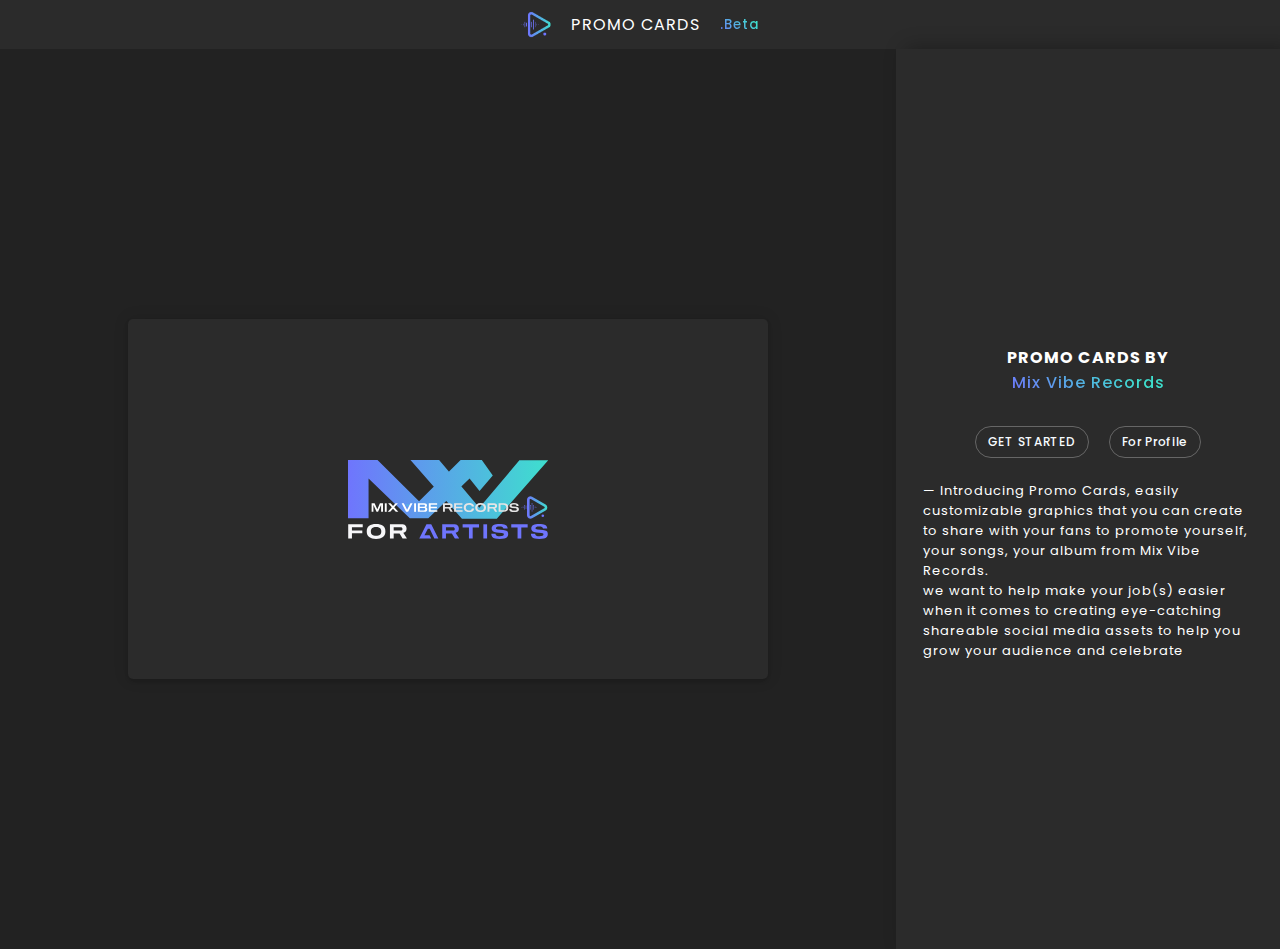
<file: index.html>
<!DOCTYPE html>
<html lang="en" prefix="og: https://ogp.me/ns#">

<head>
  <title>Promo Cards By Mix Vibe Records</title>
  <link rel="stylesheet" type="text/css" href="./css/styles.css">
  <link href="https://fonts.googleapis.com/icon?family=Material+Icons" rel="stylesheet">
  <link href='https://fonts.googleapis.com/css2?family=Poppins:ital,wght@0,300;0,400;0,500;0,600;1,300;1,400&display=swap' rel='stylesheet'/>
  <script src="./js/jquery-3.4.1.min.js"></script>
  <meta charset="utf-8">
  <meta name="viewport" content="width=device-width, initial-scale=1">
  <meta property="og:site_name" content="Promo Cards By Mix Vibe Records">
  <meta property="og:title" content="Promo Cards Tools | Easily customizable graphics that you can create to share with your fans to promote yourself">
  <meta property="og:type" content="website">
  <meta property="og:url" content="https://promocards-mvrec.web.app">
  <meta property="og:image" content="#">
  <meta name="description"
    content="Introducing Promo Cards, easily customizable graphics that you can create to share with your fans to promote yourself, your songs, your album from Mix Vibe Records.">
  <meta name="og:description"
    content="Introducing Promo Cards, easily customizable graphics that you can create to share with your fans to promote yourself, your songs, your album from Mix Vibe Records.">
  <!--[ Theme Color ]-->
<meta content='#fefefe' name='theme-color'/>
<meta content='#fefefe' name='msapplication-navbutton-color'/>
<meta content='#fefefe' name='apple-mobile-web-app-status-bar-style'/>
<meta content='true' name='apple-mobile-web-app-capable'/>
<!--[ Favicon ]-->
<link href='https://cdn.jsdelivr.net/gh/mvrec/codix.mvr@master/img/mvrec/favicon-mvrec.png' rel='shortcut icon'/>
<link href='https://blogger.googleusercontent.com/img/b/R29vZ2xl/AVvXsEieapfbr64M-AUwW6wN2Vyg7a1imner7uwFnAZU8kOrpVhQWDfDCbjTNqNxOxkP_fx5XJcpZBB1Y25FStdZaDlQe4if-ARzMZjpLV-BTTlm4gD63wnjyF2MRnUOeNnoaczJHB5s6mDrG4EcVrWAZ-O75f-1av0UjBSJgd4E7ZXhbZ4mwN_HfWDHkxTZXQ/s114/mvrec-big-favicon.png' rel='apple-touch-icon'/>
<link href='https://blogger.googleusercontent.com/img/b/R29vZ2xl/AVvXsEieapfbr64M-AUwW6wN2Vyg7a1imner7uwFnAZU8kOrpVhQWDfDCbjTNqNxOxkP_fx5XJcpZBB1Y25FStdZaDlQe4if-ARzMZjpLV-BTTlm4gD63wnjyF2MRnUOeNnoaczJHB5s6mDrG4EcVrWAZ-O75f-1av0UjBSJgd4E7ZXhbZ4mwN_HfWDHkxTZXQ/s114/mvrec-big-favicon.png' rel='apple-touch-icon' sizes='57x57'/>
<link href='https://blogger.googleusercontent.com/img/b/R29vZ2xl/AVvXsEieapfbr64M-AUwW6wN2Vyg7a1imner7uwFnAZU8kOrpVhQWDfDCbjTNqNxOxkP_fx5XJcpZBB1Y25FStdZaDlQe4if-ARzMZjpLV-BTTlm4gD63wnjyF2MRnUOeNnoaczJHB5s6mDrG4EcVrWAZ-O75f-1av0UjBSJgd4E7ZXhbZ4mwN_HfWDHkxTZXQ/s114/mvrec-big-favicon.png' rel='apple-touch-icon' sizes='72x72'/>
<link href='https://blogger.googleusercontent.com/img/b/R29vZ2xl/AVvXsEieapfbr64M-AUwW6wN2Vyg7a1imner7uwFnAZU8kOrpVhQWDfDCbjTNqNxOxkP_fx5XJcpZBB1Y25FStdZaDlQe4if-ARzMZjpLV-BTTlm4gD63wnjyF2MRnUOeNnoaczJHB5s6mDrG4EcVrWAZ-O75f-1av0UjBSJgd4E7ZXhbZ4mwN_HfWDHkxTZXQ/s114/mvrec-big-favicon.png' rel='apple-touch-icon' sizes='76x76'/>
<link href='https://blogger.googleusercontent.com/img/b/R29vZ2xl/AVvXsEieapfbr64M-AUwW6wN2Vyg7a1imner7uwFnAZU8kOrpVhQWDfDCbjTNqNxOxkP_fx5XJcpZBB1Y25FStdZaDlQe4if-ARzMZjpLV-BTTlm4gD63wnjyF2MRnUOeNnoaczJHB5s6mDrG4EcVrWAZ-O75f-1av0UjBSJgd4E7ZXhbZ4mwN_HfWDHkxTZXQ/s114/mvrec-big-favicon.png' rel='apple-touch-icon' sizes='114x114'/>
<link href='https://blogger.googleusercontent.com/img/b/R29vZ2xl/AVvXsEieapfbr64M-AUwW6wN2Vyg7a1imner7uwFnAZU8kOrpVhQWDfDCbjTNqNxOxkP_fx5XJcpZBB1Y25FStdZaDlQe4if-ARzMZjpLV-BTTlm4gD63wnjyF2MRnUOeNnoaczJHB5s6mDrG4EcVrWAZ-O75f-1av0UjBSJgd4E7ZXhbZ4mwN_HfWDHkxTZXQ/s120/mvrec-big-favicon.png' rel='apple-touch-icon' sizes='120x120'/>
<link href='https://blogger.googleusercontent.com/img/b/R29vZ2xl/AVvXsEieapfbr64M-AUwW6wN2Vyg7a1imner7uwFnAZU8kOrpVhQWDfDCbjTNqNxOxkP_fx5XJcpZBB1Y25FStdZaDlQe4if-ARzMZjpLV-BTTlm4gD63wnjyF2MRnUOeNnoaczJHB5s6mDrG4EcVrWAZ-O75f-1av0UjBSJgd4E7ZXhbZ4mwN_HfWDHkxTZXQ/s114/mvrec-big-favicon.png' rel='apple-touch-icon' sizes='144x144'/>
<link href='https://blogger.googleusercontent.com/img/b/R29vZ2xl/AVvXsEieapfbr64M-AUwW6wN2Vyg7a1imner7uwFnAZU8kOrpVhQWDfDCbjTNqNxOxkP_fx5XJcpZBB1Y25FStdZaDlQe4if-ARzMZjpLV-BTTlm4gD63wnjyF2MRnUOeNnoaczJHB5s6mDrG4EcVrWAZ-O75f-1av0UjBSJgd4E7ZXhbZ4mwN_HfWDHkxTZXQ/s152/mvrec-big-favicon.png' rel='apple-touch-icon' sizes='152x152'/>
<link href='https://blogger.googleusercontent.com/img/b/R29vZ2xl/AVvXsEieapfbr64M-AUwW6wN2Vyg7a1imner7uwFnAZU8kOrpVhQWDfDCbjTNqNxOxkP_fx5XJcpZBB1Y25FStdZaDlQe4if-ARzMZjpLV-BTTlm4gD63wnjyF2MRnUOeNnoaczJHB5s6mDrG4EcVrWAZ-O75f-1av0UjBSJgd4E7ZXhbZ4mwN_HfWDHkxTZXQ/s180/mvrec-big-favicon.png' rel='apple-touch-icon' sizes='180x180'/>
</head>

<body class="dark">
    <script>
        if (window.matchMedia('(prefers-color-scheme: dark)').matches) {
          darken('dark', false);
        }
    
        // Set Theme If Exists
        if (localStorage.getItem("HTCC-theme")) {
          if (localStorage.getItem("HTCC-theme") === "dark") {
            darken();
          } else {
            darken('light');
          }
        } else {
          // Set Theme To Current theme
          document.classList.contains('dark') ? darken() : darken('light')
        }
    
        function darken(state = "dark", setLocalStorage = true) {
          if (state === 'dark') {
            if (!document.body.classList.contains('dark')) {
              document.body.classList.toggle('dark')
            }
          } else {
            if (document.body.classList.contains('dark')) {
              document.body.classList.toggle('dark')
            }
          }
          // Check Theme and Save in Local Storage
          if (setLocalStorage) {
            if (document.body.classList.contains("dark")) {
              localStorage.setItem("HTCC-theme", "dark")
            } else {
              localStorage.setItem("HTCC-theme", "light")
            }
          }
        }
      </script>

      <div class="head">
        <span ><img src="./img/favicon-mvrec.png" style="width:100%;max-width: 30px;vertical-align: middle;"></span><span>PROMO CARDS</span>
        <small class="lgo">.Beta</small>
      </div>
    <section id="box">
      <section id="preview-area">
        <div id="preview-text">
          <img src="./img/mvrec-forartists.svg" style="max-width:200px"/>
        </div>
    
        <canvas width="1920" height="1080" id="canvas" aria-label="A preview area of your thumbnail">
          Your browser does not support the canvas element. Consider upgrading to a newer browser.
        </canvas>
      </section>
    
      <main id="sidebar">
        <div id="info">
          <h4 style="text-align: center">PROMO CARDS BY<br/><span class="lgo">Mix Vibe Records</span></h4>
          <span class="head"><button id="SelectBtn" class="topbtn">GET STARTED</button><a href="./pf.html" class="topbtn">For Profile</a></span>
          <p class="ntext">— Introducing Promo Cards, easily customizable graphics that you can create to share with your fans to promote yourself, your songs, your album from Mix Vibe Records.<br/>we want to help make your job(s) easier when it comes to creating eye-catching shareable social media assets to help you grow your audience and celebrate</p>
        </div>
        <div id="selectTrack" style="display: none">
          <form action="/search" onsubmit="return updateScript();">
            <br/>
            <span id="bgArea">
          <label for="trackSelector" style="border: none;width: 100%;">
            <input type="text" id="trackSelector" class="area" autocomplete="off" name="q" title="Search track name" placeholder="Search track name" aria-label="Search track name">
          </label>
          <button class="area" onclick="resultContainer.style.display='none';return false;" title="Remove background image">
            <i class="material-icons">close</i>
          </button>
        </span>
          <input class="search-btn" id="search-btn" onkeyup="resetField();" type="submit" value="Search" style="display:none"/>
        </form>
    
          <div id="search-container" class="col-md-4 col-md-offset-4"></div>
          <div id="search-loader">Loading...</div>
        </div>
        <div id="form" style="display: none">
          <span style="text-align: center">CUSTOMIZE</span>
        <div class="formthumb">        
    <select id="bg-color" name="color">
    <option>Choose a Background Color</option>
    <option>Red</option>
    <option>Pink</option>
    <option>Purple</option>
    <option>Deep Purple</option>
    <option>Indigo</option>
    <option>Blue</option>
    <option>Light Blue</option>
    <option>Cyan</option>
    <option>Teal</option>
    <option>Green</option>
    <option>Light Green</option>
    <option>Lime</option>
    <option>Yellow</option>
    <option>Amber</option>
    <option>Orange</option>
    <option>Deep Orange</option>
    <option>Brown</option>
    <option>Grey</option>
    <option>Cyan</option>
    </select>
</div>
    
        <label for="tkTitleSelector" style="border: none;width: 100%;">
          <input type="text" id="tkTitleSelector" class="area" autocomplete="off" oninput="process()" onclick="this.focus();this.select();" title="Enter Track Title" placeholder="Enter Track Title" aria-label="Enter Track Title">
        </label>

        <label for="tkArtistSelector" style="border: none;width: 100%;">
          <input type="text" id="tkArtistSelector" class="area" autocomplete="off" oninput="process()" onclick="this.focus();this.select();" title="Enter Artist Name" placeholder="Enter Artist Name" aria-label="Enter Artist Name">
        </label>
    
        <span class="area" id="show-hc-logo" style="cursor: auto;display: none">
          <label for="hcLogoToggler" style="cursor: pointer;">Show label Logo:</label>
          <input type="checkbox" checked="" id="hcLogoToggler" class="mdc-switch" onchange="process()">
        </span>
    
        <a class="area" href="#" id="downloader" onclick="finishEditing()" style="text-decoration: none;">
          <i class="material-icons">get_app</i>Download Thumbnail
        </a>
    
        <span id="etc">
          <button class="area" onclick="javascript: navigator.share({title: `Check Promo Cards By Mix Vibe Records`, url: ''})" title="Share Promo Cards By Mix Vibe Records">
            <i class="material-icons">share</i>
          </button>
          <button class="area" onclick="clearAll()" title="Clear and start over">
            <i class="material-icons">backspace</i>
          </button>
          <button class="area" onclick="darken(document.body.classList.contains('dark') ? 'light' : 'dark')" title="Toggle dark theme">
            <i class="material-icons">invert_colors</i>
          </button>
        </span>
      </div>
      
      </main>
    </section>
      <script src="./js/mainscript.js"></script>
      <script src="./js/appscript.js"></script>  
    </body>

</html>
</file>
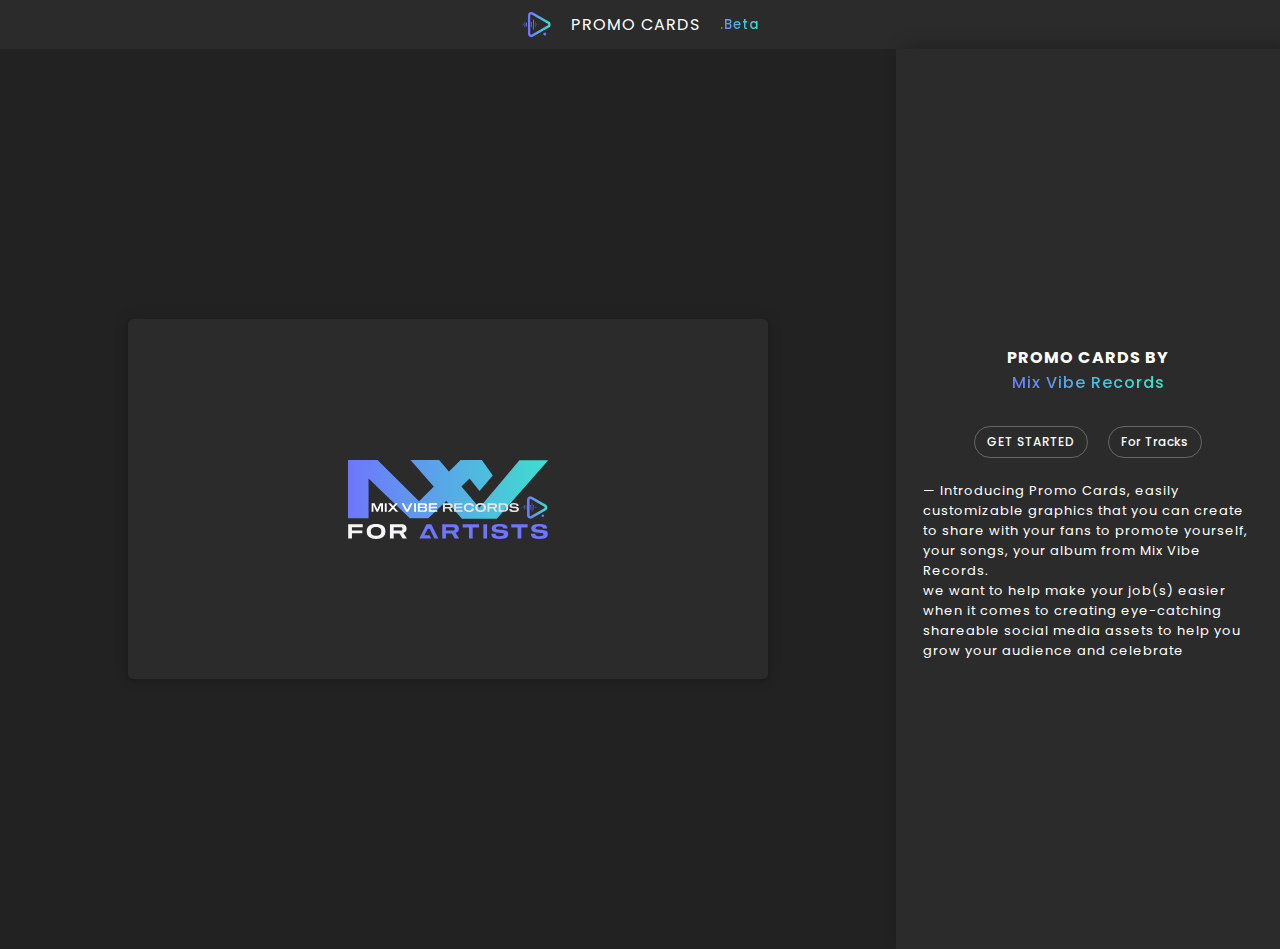
<file: forprofile.html>
<!DOCTYPE html>
<html lang="en" prefix="og: https://ogp.me/ns#">

<head>
  <title>Promo Cards By Mix Vibe Records</title>
  <link rel="stylesheet" type="text/css" href="./css/styles.css">
  <link href="https://fonts.googleapis.com/icon?family=Material+Icons" rel="stylesheet">
  <link href='https://fonts.googleapis.com/css2?family=Poppins:ital,wght@0,300;0,400;0,500;0,600;1,300;1,400&display=swap' rel='stylesheet'/>
  <script src="./js/jquery-3.4.1.min.js"></script>
  <meta charset="utf-8">
  <meta name="viewport" content="width=device-width, initial-scale=1">
  <meta property="og:site_name" content="Promo Cards By Mix Vibe Records">
  <meta property="og:title" content="Promo Cards Tools | Easily customizable graphics that you can create to share with your fans to promote yourself">
  <meta property="og:type" content="website">
  <meta property="og:url" content="https://promocards-mvrec.web.app">
  <meta property="og:image" content="#">
  <meta name="description"
    content="Introducing Promo Cards, easily customizable graphics that you can create to share with your fans to promote yourself, your songs, your album from Mix Vibe Records.">
  <meta name="og:description"
    content="Introducing Promo Cards, easily customizable graphics that you can create to share with your fans to promote yourself, your songs, your album from Mix Vibe Records.">
  <!--[ Theme Color ]-->
<meta content='#fefefe' name='theme-color'/>
<meta content='#fefefe' name='msapplication-navbutton-color'/>
<meta content='#fefefe' name='apple-mobile-web-app-status-bar-style'/>
<meta content='true' name='apple-mobile-web-app-capable'/>
<!--[ Favicon ]-->
<link href='https://cdn.jsdelivr.net/gh/mvrec/codix.mvr@master/img/mvrec/favicon-mvrec.png' rel='shortcut icon'/>
<link href='https://blogger.googleusercontent.com/img/b/R29vZ2xl/AVvXsEieapfbr64M-AUwW6wN2Vyg7a1imner7uwFnAZU8kOrpVhQWDfDCbjTNqNxOxkP_fx5XJcpZBB1Y25FStdZaDlQe4if-ARzMZjpLV-BTTlm4gD63wnjyF2MRnUOeNnoaczJHB5s6mDrG4EcVrWAZ-O75f-1av0UjBSJgd4E7ZXhbZ4mwN_HfWDHkxTZXQ/s114/mvrec-big-favicon.png' rel='apple-touch-icon'/>
<link href='https://blogger.googleusercontent.com/img/b/R29vZ2xl/AVvXsEieapfbr64M-AUwW6wN2Vyg7a1imner7uwFnAZU8kOrpVhQWDfDCbjTNqNxOxkP_fx5XJcpZBB1Y25FStdZaDlQe4if-ARzMZjpLV-BTTlm4gD63wnjyF2MRnUOeNnoaczJHB5s6mDrG4EcVrWAZ-O75f-1av0UjBSJgd4E7ZXhbZ4mwN_HfWDHkxTZXQ/s114/mvrec-big-favicon.png' rel='apple-touch-icon' sizes='57x57'/>
<link href='https://blogger.googleusercontent.com/img/b/R29vZ2xl/AVvXsEieapfbr64M-AUwW6wN2Vyg7a1imner7uwFnAZU8kOrpVhQWDfDCbjTNqNxOxkP_fx5XJcpZBB1Y25FStdZaDlQe4if-ARzMZjpLV-BTTlm4gD63wnjyF2MRnUOeNnoaczJHB5s6mDrG4EcVrWAZ-O75f-1av0UjBSJgd4E7ZXhbZ4mwN_HfWDHkxTZXQ/s114/mvrec-big-favicon.png' rel='apple-touch-icon' sizes='72x72'/>
<link href='https://blogger.googleusercontent.com/img/b/R29vZ2xl/AVvXsEieapfbr64M-AUwW6wN2Vyg7a1imner7uwFnAZU8kOrpVhQWDfDCbjTNqNxOxkP_fx5XJcpZBB1Y25FStdZaDlQe4if-ARzMZjpLV-BTTlm4gD63wnjyF2MRnUOeNnoaczJHB5s6mDrG4EcVrWAZ-O75f-1av0UjBSJgd4E7ZXhbZ4mwN_HfWDHkxTZXQ/s114/mvrec-big-favicon.png' rel='apple-touch-icon' sizes='76x76'/>
<link href='https://blogger.googleusercontent.com/img/b/R29vZ2xl/AVvXsEieapfbr64M-AUwW6wN2Vyg7a1imner7uwFnAZU8kOrpVhQWDfDCbjTNqNxOxkP_fx5XJcpZBB1Y25FStdZaDlQe4if-ARzMZjpLV-BTTlm4gD63wnjyF2MRnUOeNnoaczJHB5s6mDrG4EcVrWAZ-O75f-1av0UjBSJgd4E7ZXhbZ4mwN_HfWDHkxTZXQ/s114/mvrec-big-favicon.png' rel='apple-touch-icon' sizes='114x114'/>
<link href='https://blogger.googleusercontent.com/img/b/R29vZ2xl/AVvXsEieapfbr64M-AUwW6wN2Vyg7a1imner7uwFnAZU8kOrpVhQWDfDCbjTNqNxOxkP_fx5XJcpZBB1Y25FStdZaDlQe4if-ARzMZjpLV-BTTlm4gD63wnjyF2MRnUOeNnoaczJHB5s6mDrG4EcVrWAZ-O75f-1av0UjBSJgd4E7ZXhbZ4mwN_HfWDHkxTZXQ/s120/mvrec-big-favicon.png' rel='apple-touch-icon' sizes='120x120'/>
<link href='https://blogger.googleusercontent.com/img/b/R29vZ2xl/AVvXsEieapfbr64M-AUwW6wN2Vyg7a1imner7uwFnAZU8kOrpVhQWDfDCbjTNqNxOxkP_fx5XJcpZBB1Y25FStdZaDlQe4if-ARzMZjpLV-BTTlm4gD63wnjyF2MRnUOeNnoaczJHB5s6mDrG4EcVrWAZ-O75f-1av0UjBSJgd4E7ZXhbZ4mwN_HfWDHkxTZXQ/s114/mvrec-big-favicon.png' rel='apple-touch-icon' sizes='144x144'/>
<link href='https://blogger.googleusercontent.com/img/b/R29vZ2xl/AVvXsEieapfbr64M-AUwW6wN2Vyg7a1imner7uwFnAZU8kOrpVhQWDfDCbjTNqNxOxkP_fx5XJcpZBB1Y25FStdZaDlQe4if-ARzMZjpLV-BTTlm4gD63wnjyF2MRnUOeNnoaczJHB5s6mDrG4EcVrWAZ-O75f-1av0UjBSJgd4E7ZXhbZ4mwN_HfWDHkxTZXQ/s152/mvrec-big-favicon.png' rel='apple-touch-icon' sizes='152x152'/>
<link href='https://blogger.googleusercontent.com/img/b/R29vZ2xl/AVvXsEieapfbr64M-AUwW6wN2Vyg7a1imner7uwFnAZU8kOrpVhQWDfDCbjTNqNxOxkP_fx5XJcpZBB1Y25FStdZaDlQe4if-ARzMZjpLV-BTTlm4gD63wnjyF2MRnUOeNnoaczJHB5s6mDrG4EcVrWAZ-O75f-1av0UjBSJgd4E7ZXhbZ4mwN_HfWDHkxTZXQ/s180/mvrec-big-favicon.png' rel='apple-touch-icon' sizes='180x180'/>
</head>

<body class="dark">
    <script>
        if (window.matchMedia('(prefers-color-scheme: dark)').matches) {
          darken('dark', false);
        }
    
        // Set Theme If Exists
        if (localStorage.getItem("HTCC-theme")) {
          if (localStorage.getItem("HTCC-theme") === "dark") {
            darken();
          } else {
            darken('light');
          }
        } else {
          // Set Theme To Current theme
          document.classList.contains('dark') ? darken() : darken('light')
        }
    
        function darken(state = "dark", setLocalStorage = true) {
          if (state === 'dark') {
            if (!document.body.classList.contains('dark')) {
              document.body.classList.toggle('dark')
            }
          } else {
            if (document.body.classList.contains('dark')) {
              document.body.classList.toggle('dark')
            }
          }
          // Check Theme and Save in Local Storage
          if (setLocalStorage) {
            if (document.body.classList.contains("dark")) {
              localStorage.setItem("HTCC-theme", "dark")
            } else {
              localStorage.setItem("HTCC-theme", "light")
            }
          }
        }
      </script>

      <div class="head">
        <span ><img src="./img/favicon-mvrec.png" style="width:100%;max-width: 30px;vertical-align: middle;"></span><span>PROMO CARDS</span>
        <small class="lgo">.Beta</small>
      </div>
    <section id="box">
      <section id="preview-area">
        <div id="preview-text">
          <img src="./img/mvrec-forartists.svg" style="max-width:200px"/>
        </div>
    
        <canvas width="1920" height="1080" id="canvas" aria-label="A preview area of your thumbnail">
          Your browser does not support the canvas element. Consider upgrading to a newer browser.
        </canvas>
      </section>
    
      <main id="sidebar">
        <div id="info">
          <h4 style="text-align: center">PROMO CARDS BY<br/><span class="lgo">Mix Vibe Records</span></h4>
          <span class="head"><button id="SelectBtn" class="topbtn">GET STARTED</button><a href="./" class="topbtn">For Tracks</a></span>
          <p class="ntext">— Introducing Promo Cards, easily customizable graphics that you can create to share with your fans to promote yourself, your songs, your album from Mix Vibe Records.<br/>we want to help make your job(s) easier when it comes to creating eye-catching shareable social media assets to help you grow your audience and celebrate</p>
        </div>
        <div id="selectTrack" style="display: none">
          <form action="/search" onsubmit="return updateScript();">
            <br/>
            <span id="bgArea">
          <label for="trackSelector" style="border: none;width: 100%;">
            <input type="text" id="trackSelector" class="area" autocomplete="off" name="q" title="Search Artist" placeholder="Search Artist" aria-label="Search track name">
          </label>
          <button class="area" onclick="resultContainer.style.display='none';return false;" title="Remove background image">
            <i class="material-icons">close</i>
          </button>
        </span>
          <input class="search-btn" id="search-btn" onkeyup="resetField();" type="submit" value="Search" style="display:none"/>
        </form>
    
          <div id="search-container" class="col-md-4 col-md-offset-4"></div>
          <div id="search-loader">Loading...</div>
        </div>
        <div id="form" style="display: none">
          <span style="text-align: center">CUSTOMIZE</span>
        <div class="formthumb">        
    <select id="bg-color" name="color">
    <option>Choose a Background Color</option>
    <option>Red</option>
    <option>Pink</option>
    <option>Purple</option>
    <option>Deep Purple</option>
    <option>Indigo</option>
    <option>Blue</option>
    <option>Light Blue</option>
    <option>Cyan</option>
    <option>Teal</option>
    <option>Green</option>
    <option>Light Green</option>
    <option>Lime</option>
    <option>Yellow</option>
    <option>Amber</option>
    <option>Orange</option>
    <option>Deep Orange</option>
    <option>Brown</option>
    <option>Grey</option>
    <option>Cyan</option>
    </select>
</div>
    
        <label for="tkTitleSelector" style="border: none;width: 100%;">
          <input type="text" id="tkTitleSelector" class="area" autocomplete="off" oninput="process()" onclick="this.focus();this.select();" title="Enter Artist Name" placeholder="Enter Artist Name" aria-label="Enter Artist Name">
        </label>

        <label for="tkArtistSelector" style="border: none;width: 100%;">
          <input type="text" id="tkArtistSelector" class="area" autocomplete="off" oninput="process()" onclick="this.focus();this.select();" title="Enter Profile Link" placeholder="Enter Profile Link" aria-label="Enter Profile Link">
        </label>
    
        <span class="area" id="show-hc-logo" style="cursor: auto;display: none">
          <label for="hcLogoToggler" style="cursor: pointer;">Show label Logo:</label>
          <input type="checkbox" checked="" id="hcLogoToggler" class="mdc-switch" onchange="process()">
        </span>
    
        <a class="area" href="#" id="downloader" onclick="finishEditing()" style="text-decoration: none;">
          <i class="material-icons">get_app</i>Download Thumbnail
        </a>
    
        <span id="etc">
          <button class="area" onclick="javascript: navigator.share({title: `Check Promo Cards By Mix Vibe Records`, url: ''})" title="Share Promo Cards By Mix Vibe Records">
            <i class="material-icons">share</i>
          </button>
          <button class="area" onclick="clearAll()" title="Clear and start over">
            <i class="material-icons">backspace</i>
          </button>
          <button class="area" onclick="darken(document.body.classList.contains('dark') ? 'light' : 'dark')" title="Toggle dark theme">
            <i class="material-icons">invert_colors</i>
          </button>
        </span>
      </div>
      
      </main>
    </section>
      <script src="./forprofile/fp-mainscript.js"></script>
      <script src="./forprofile/fp-appscript.js"></script>  
    </body>

</html>
</file>
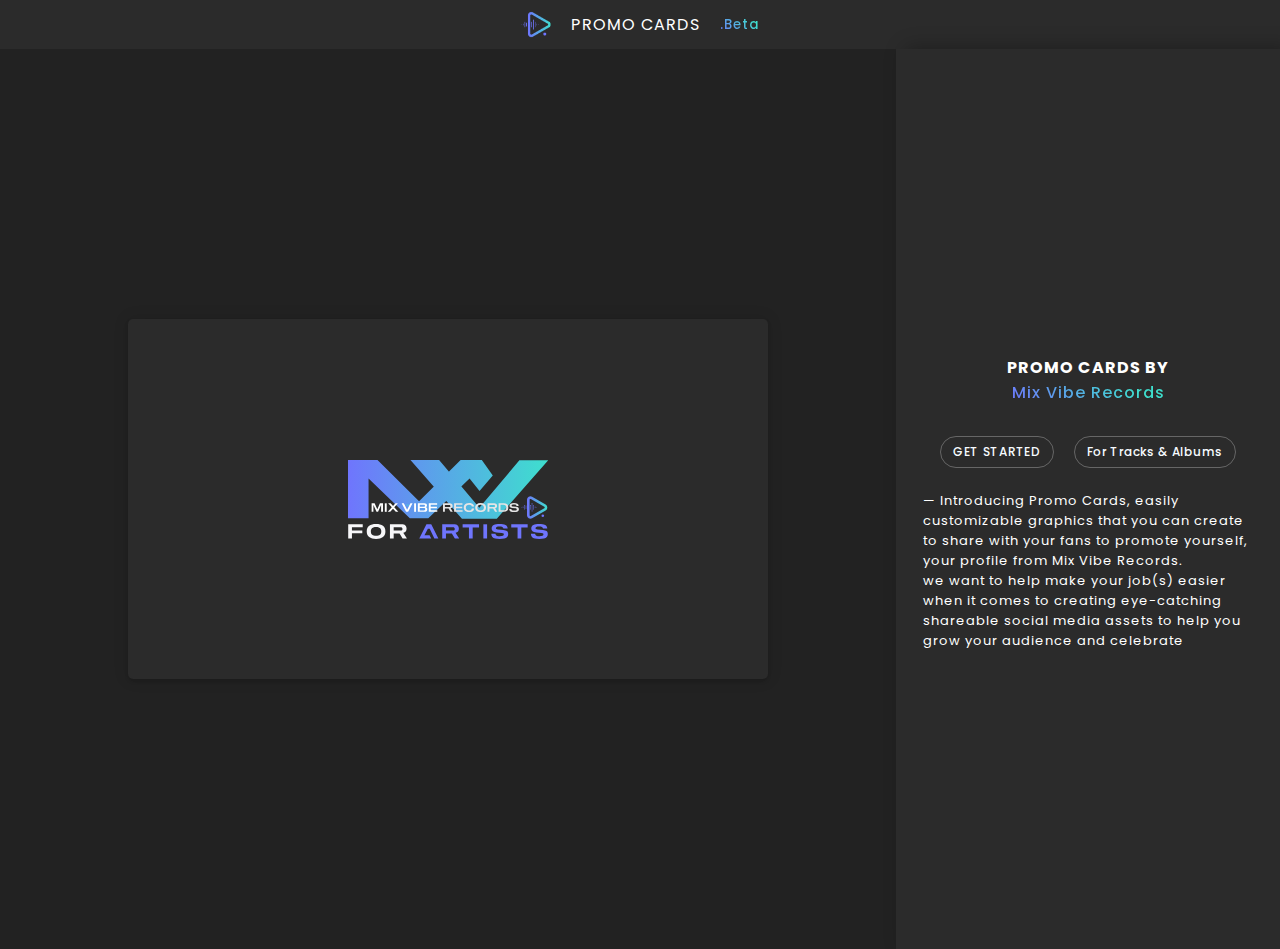
<file: pf.html>
<!DOCTYPE html>
<html lang="en" prefix="og: https://ogp.me/ns#">

<head>
  <title>Promo Cards By Mix Vibe Records</title>
  <link rel="stylesheet" type="text/css" href="./css/styles.css">
  <link href="https://fonts.googleapis.com/icon?family=Material+Icons" rel="stylesheet">
  <link href='https://fonts.googleapis.com/css2?family=Poppins:ital,wght@0,300;0,400;0,500;0,600;1,300;1,400&display=swap' rel='stylesheet'/>
  <script src="./js/jquery-3.4.1.min.js"></script>
  <meta charset="utf-8">
  <meta name="viewport" content="width=device-width, initial-scale=1">
  <meta property="og:site_name" content="Promo Cards By Mix Vibe Records">
  <meta property="og:title" content="Promo Cards Tools | Easily customizable graphics that you can create to share with your fans to promote yourself">
  <meta property="og:type" content="website">
  <meta property="og:url" content="https://promocards-mvrec.web.app">
  <meta property="og:image" content="#">
  <meta name="description"
    content="Introducing Promo Cards, easily customizable graphics that you can create to share with your fans to promote yourself, your songs, your album from Mix Vibe Records.">
  <meta name="og:description"
    content="Introducing Promo Cards, easily customizable graphics that you can create to share with your fans to promote yourself, your songs, your album from Mix Vibe Records.">
  <!--[ Theme Color ]-->
<meta content='#fefefe' name='theme-color'/>
<meta content='#fefefe' name='msapplication-navbutton-color'/>
<meta content='#fefefe' name='apple-mobile-web-app-status-bar-style'/>
<meta content='true' name='apple-mobile-web-app-capable'/>
<!--[ Favicon ]-->
<link href='https://cdn.jsdelivr.net/gh/mvrec/codix.mvr@master/img/mvrec/favicon-mvrec.png' rel='shortcut icon'/>
<link href='https://blogger.googleusercontent.com/img/b/R29vZ2xl/AVvXsEieapfbr64M-AUwW6wN2Vyg7a1imner7uwFnAZU8kOrpVhQWDfDCbjTNqNxOxkP_fx5XJcpZBB1Y25FStdZaDlQe4if-ARzMZjpLV-BTTlm4gD63wnjyF2MRnUOeNnoaczJHB5s6mDrG4EcVrWAZ-O75f-1av0UjBSJgd4E7ZXhbZ4mwN_HfWDHkxTZXQ/s114/mvrec-big-favicon.png' rel='apple-touch-icon'/>
<link href='https://blogger.googleusercontent.com/img/b/R29vZ2xl/AVvXsEieapfbr64M-AUwW6wN2Vyg7a1imner7uwFnAZU8kOrpVhQWDfDCbjTNqNxOxkP_fx5XJcpZBB1Y25FStdZaDlQe4if-ARzMZjpLV-BTTlm4gD63wnjyF2MRnUOeNnoaczJHB5s6mDrG4EcVrWAZ-O75f-1av0UjBSJgd4E7ZXhbZ4mwN_HfWDHkxTZXQ/s114/mvrec-big-favicon.png' rel='apple-touch-icon' sizes='57x57'/>
<link href='https://blogger.googleusercontent.com/img/b/R29vZ2xl/AVvXsEieapfbr64M-AUwW6wN2Vyg7a1imner7uwFnAZU8kOrpVhQWDfDCbjTNqNxOxkP_fx5XJcpZBB1Y25FStdZaDlQe4if-ARzMZjpLV-BTTlm4gD63wnjyF2MRnUOeNnoaczJHB5s6mDrG4EcVrWAZ-O75f-1av0UjBSJgd4E7ZXhbZ4mwN_HfWDHkxTZXQ/s114/mvrec-big-favicon.png' rel='apple-touch-icon' sizes='72x72'/>
<link href='https://blogger.googleusercontent.com/img/b/R29vZ2xl/AVvXsEieapfbr64M-AUwW6wN2Vyg7a1imner7uwFnAZU8kOrpVhQWDfDCbjTNqNxOxkP_fx5XJcpZBB1Y25FStdZaDlQe4if-ARzMZjpLV-BTTlm4gD63wnjyF2MRnUOeNnoaczJHB5s6mDrG4EcVrWAZ-O75f-1av0UjBSJgd4E7ZXhbZ4mwN_HfWDHkxTZXQ/s114/mvrec-big-favicon.png' rel='apple-touch-icon' sizes='76x76'/>
<link href='https://blogger.googleusercontent.com/img/b/R29vZ2xl/AVvXsEieapfbr64M-AUwW6wN2Vyg7a1imner7uwFnAZU8kOrpVhQWDfDCbjTNqNxOxkP_fx5XJcpZBB1Y25FStdZaDlQe4if-ARzMZjpLV-BTTlm4gD63wnjyF2MRnUOeNnoaczJHB5s6mDrG4EcVrWAZ-O75f-1av0UjBSJgd4E7ZXhbZ4mwN_HfWDHkxTZXQ/s114/mvrec-big-favicon.png' rel='apple-touch-icon' sizes='114x114'/>
<link href='https://blogger.googleusercontent.com/img/b/R29vZ2xl/AVvXsEieapfbr64M-AUwW6wN2Vyg7a1imner7uwFnAZU8kOrpVhQWDfDCbjTNqNxOxkP_fx5XJcpZBB1Y25FStdZaDlQe4if-ARzMZjpLV-BTTlm4gD63wnjyF2MRnUOeNnoaczJHB5s6mDrG4EcVrWAZ-O75f-1av0UjBSJgd4E7ZXhbZ4mwN_HfWDHkxTZXQ/s120/mvrec-big-favicon.png' rel='apple-touch-icon' sizes='120x120'/>
<link href='https://blogger.googleusercontent.com/img/b/R29vZ2xl/AVvXsEieapfbr64M-AUwW6wN2Vyg7a1imner7uwFnAZU8kOrpVhQWDfDCbjTNqNxOxkP_fx5XJcpZBB1Y25FStdZaDlQe4if-ARzMZjpLV-BTTlm4gD63wnjyF2MRnUOeNnoaczJHB5s6mDrG4EcVrWAZ-O75f-1av0UjBSJgd4E7ZXhbZ4mwN_HfWDHkxTZXQ/s114/mvrec-big-favicon.png' rel='apple-touch-icon' sizes='144x144'/>
<link href='https://blogger.googleusercontent.com/img/b/R29vZ2xl/AVvXsEieapfbr64M-AUwW6wN2Vyg7a1imner7uwFnAZU8kOrpVhQWDfDCbjTNqNxOxkP_fx5XJcpZBB1Y25FStdZaDlQe4if-ARzMZjpLV-BTTlm4gD63wnjyF2MRnUOeNnoaczJHB5s6mDrG4EcVrWAZ-O75f-1av0UjBSJgd4E7ZXhbZ4mwN_HfWDHkxTZXQ/s152/mvrec-big-favicon.png' rel='apple-touch-icon' sizes='152x152'/>
<link href='https://blogger.googleusercontent.com/img/b/R29vZ2xl/AVvXsEieapfbr64M-AUwW6wN2Vyg7a1imner7uwFnAZU8kOrpVhQWDfDCbjTNqNxOxkP_fx5XJcpZBB1Y25FStdZaDlQe4if-ARzMZjpLV-BTTlm4gD63wnjyF2MRnUOeNnoaczJHB5s6mDrG4EcVrWAZ-O75f-1av0UjBSJgd4E7ZXhbZ4mwN_HfWDHkxTZXQ/s180/mvrec-big-favicon.png' rel='apple-touch-icon' sizes='180x180'/>
</head>

<body class="dark">
    <script>
        if (window.matchMedia('(prefers-color-scheme: dark)').matches) {
          darken('dark', false);
        }
    
        // Set Theme If Exists
        if (localStorage.getItem("HTCC-theme")) {
          if (localStorage.getItem("HTCC-theme") === "dark") {
            darken();
          } else {
            darken('light');
          }
        } else {
          // Set Theme To Current theme
          document.classList.contains('dark') ? darken() : darken('light')
        }
    
        function darken(state = "dark", setLocalStorage = true) {
          if (state === 'dark') {
            if (!document.body.classList.contains('dark')) {
              document.body.classList.toggle('dark')
            }
          } else {
            if (document.body.classList.contains('dark')) {
              document.body.classList.toggle('dark')
            }
          }
          // Check Theme and Save in Local Storage
          if (setLocalStorage) {
            if (document.body.classList.contains("dark")) {
              localStorage.setItem("HTCC-theme", "dark")
            } else {
              localStorage.setItem("HTCC-theme", "light")
            }
          }
        }
      </script>

      <div class="head">
        <span ><img src="./img/favicon-mvrec.png" style="width:100%;max-width: 30px;vertical-align: middle;"></span><span>PROMO CARDS</span>
        <small class="lgo">.Beta</small>
      </div>
    <section id="box">
      <section id="preview-area">
        <div id="preview-text">
          <img src="./img/mvrec-forartists.svg" style="max-width:200px"/>
        </div>
    
        <canvas width="1920" height="1080" id="canvas" aria-label="A preview area of your thumbnail">
          Your browser does not support the canvas element. Consider upgrading to a newer browser.
        </canvas>
      </section>
    
      <main id="sidebar">
        <div id="info">
          <h4 style="text-align: center">PROMO CARDS BY<br/><span class="lgo">Mix Vibe Records</span></h4>
          <span class="head"><button id="SelectBtn" class="topbtn">GET STARTED</button><a href="./" class="topbtn">For Tracks & Albums</a></span>
          <p class="ntext">— Introducing Promo Cards, easily customizable graphics that you can create to share with your fans to promote yourself, your profile from Mix Vibe Records.<br/>we want to help make your job(s) easier when it comes to creating eye-catching shareable social media assets to help you grow your audience and celebrate</p>
        </div>
        <div id="selectTrack" style="display: none">
          <form action="/search" onsubmit="return updateScript();">
            <br/>
            <span id="bgArea">
          <label for="trackSelector" style="border: none;width: 100%;">
            <input type="text" id="trackSelector" class="area" autocomplete="off" name="q" title="Search Artist" placeholder="Search Artist" aria-label="Search track name">
          </label>
          <button class="area" onclick="resultContainer.style.display='none';return false;" title="Remove background image">
            <i class="material-icons">close</i>
          </button>
        </span>
          <input class="search-btn" id="search-btn" onkeyup="resetField();" type="submit" value="Search" style="display:none"/>
        </form>
    
          <div id="search-container" class="col-md-4 col-md-offset-4"></div>
          <div id="search-loader">Loading...</div>
        </div>
        <div id="form" style="display: none">
          <span style="text-align: center">CUSTOMIZE</span>
        <div class="formthumb">        
    <select id="bg-color" name="color">
    <option>Choose a Background Color</option>
    <option>Red</option>
    <option>Pink</option>
    <option>Purple</option>
    <option>Deep Purple</option>
    <option>Indigo</option>
    <option>Blue</option>
    <option>Light Blue</option>
    <option>Cyan</option>
    <option>Teal</option>
    <option>Green</option>
    <option>Light Green</option>
    <option>Lime</option>
    <option>Yellow</option>
    <option>Amber</option>
    <option>Orange</option>
    <option>Deep Orange</option>
    <option>Brown</option>
    <option>Grey</option>
    <option>Cyan</option>
    </select>
</div>
    
        <label for="tkTitleSelector" style="border: none;width: 100%;">
          <input type="text" id="tkTitleSelector" class="area" autocomplete="off" oninput="process()" onclick="this.focus();this.select();" title="Enter Artist Name" placeholder="Enter Artist Name" aria-label="Enter Artist Name">
        </label>

        <label for="tkArtistSelector" style="border: none;width: 100%;">
          <input type="text" id="tkArtistSelector" class="area" autocomplete="off" oninput="process()" onclick="this.focus();this.select();" title="Enter Profile Link" placeholder="Enter Profile Link" aria-label="Enter Profile Link">
        </label>
    
        <span class="area" id="show-hc-logo" style="cursor: auto;display: none">
          <label for="hcLogoToggler" style="cursor: pointer;">Show label Logo:</label>
          <input type="checkbox" checked="" id="hcLogoToggler" class="mdc-switch" onchange="process()">
        </span>
    
        <a class="area" href="#" id="downloader" onclick="finishEditing()" style="text-decoration: none;">
          <i class="material-icons">get_app</i>Download Thumbnail
        </a>
    
        <span id="etc">
          <button class="area" onclick="javascript: navigator.share({title: `Check Promo Cards By Mix Vibe Records`, url: ''})" title="Share Promo Cards By Mix Vibe Records">
            <i class="material-icons">share</i>
          </button>
          <button class="area" onclick="clearAll()" title="Clear and start over">
            <i class="material-icons">backspace</i>
          </button>
          <button class="area" onclick="darken(document.body.classList.contains('dark') ? 'light' : 'dark')" title="Toggle dark theme">
            <i class="material-icons">invert_colors</i>
          </button>
        </span>
      </div>
      
      </main>
    </section>
      <script src="./forprofile/fp-mainscript.js"></script>
      <script src="./forprofile/fp-appscript.js"></script>  
    </body>

</html>
</file>
<file: css/styles.css>
html {
    height: 100%;
    --theme-color: #6f76fd;
  }
  
  body {
    width: 100%;
    height: 100%;
    margin: 0;
    padding: 0;
    font-family: 'Poppins', sans-serif;
    letter-spacing: 1px;
    color: #fff;
    background-color: #222;
  }
  a{
    text-decoration: none;
  }
  ::-webkit-scrollbar {
    -webkit-appearance: none;
    width: 4px;
    height: 5px;
}
p.ntext{
  font-size: 13px;
}
.lgo{
  background: -webkit-linear-gradient(45deg, #6F75FD, #3EDFCE 80%);
  -webkit-background-clip: text;
  -webkit-text-fill-color: transparent;
  font-weight: 500; 
}
::-webkit-scrollbar-thumb {
    background-color: rgba(0,0,0,.15);
    border-radius: 10px;
}

::-webkit-scrollbar-track {
    background-color: transparent;
}
  #box{display: grid;
    grid-template-columns: 70% 30%;
    width: 100%;
    height: 100%;
    margin: 0;
    padding: 0;}
   .head{padding: 10px;
  display: flex;
justify-content: center;
align-items: center;
background: #2b2b2b;
gap: 20px;}
.topbtn {
  cursor: pointer;
  border: 1px solid #666;
  padding: 6px 12px;
  border-radius: 20px;
  font-size: 12px;
  font-weight: 500;
  font-family: poppins;
  letter-spacing: 0.7px;
  align-items: center;
  color: #f7fbff;
  background: transparent;
  text-align: center;
  transition: -webkit-transform 500ms cubic-bezier(0.175, 0.885, 0.32, 1.275) 0ms;
}
.topbtn:hover{
  border: 1px solid rgb(108 121 251);
  background: #232323;
}
.topbtn:active{
  border: 1px solid rgb(108 121 251);
  color: rgb(108 121 251);
}
.topbtn:focus{
  border: 1px solid rgb(108 121 251);
  color: rgb(108 121 251);
}

#form{
  transform: translateX(100%);
}
  .area::placeholder {
    text-align: center;
    text-transform: uppercase;
    font-weight: 600;
    color: #777;
    transition: color 500ms ease-out;
  }
  
  input[type="file"] {
    display: none;
  }

  input[type="text"], textarea {
    background : #252525; 
  }
  
  .area {
    display: flex;
    align-items: center;
    justify-content: center;
    width: 100%;
    height: 5vh;
    padding: 10px 15px;
    box-sizing: border-box;
    background-color: #fff;
    color: var(--theme-color);
    border: 1px solid var(--theme-color);
    border-radius: 5px;
    text-align: center;
    overflow: hidden;
    user-select: none;
    transition: all 50ms linear,
      background-color 500ms ease-out,
      color 500ms ease-out;
  }
  
  #downloader {
    padding: 0 5px;
    font-size: 14px;
    box-sizing: content-box;
    background: var(--theme-color);
    color: #fff;
    border: 0;
    border-radius: 28px;
    letter-spacing: 0.3px;
    box-shadow: 0 2px 4px -1px #0003, 0 4px 5px 0 #00000024, 0 1px 10px 0 #0000001f;
  }
  
  #epNumSelector {
    cursor: auto;
    text-align: center;
    text-transform: none;
    font-family: inherit;
  }
  
  #canvas {
    width: 640px;
    height: 360px;
    border-radius: 5px;
    box-shadow: 0 0 14.4px 0 #0002, 0 2.2px 3.6px 0 #0000001c;
  }
  
  #preview-area {
    background-color: #f7fbff;
    display: flex;
    align-items: center;
    justify-content: center;
    height: 100%;
    overflow: hidden;
    z-index: -2;
    transition: background-color 500ms ease-out;
  }
  
  #preview-text {
    display: flex;
    align-items: center;
    justify-content: center;
    position: absolute;
    width: 640px;
    height: 360px;
    background: #fff;
    color: #c7e3ff;
    border-radius: 5px;
    font-weight: 500;
    text-align: center;
    text-transform: uppercase;
    z-index: -1;
    transition: background-color 500ms ease-out;
  }
  
  .material-icons {
    font-size: inherit !important;
    margin: 0 5px;
  }
  
  #form{
    display: grid;
    gap: 15px;
    min-height: 380px;
    justify-items: center;
    align-items: center;
    align-content: center;
    padding: 10px 10%;
    box-sizing: border-box;
    overflow: hidden;
    background: #fff;
    transition: transform 0.6s ease-in-out;
  }

#info{
    display: grid;
    min-height: 380px;
    justify-items: center;
    align-items: center;
    align-content: center;
    padding: 10px 7%;
    box-sizing: border-box;
    overflow: hidden;
    background: #fff;
    width: 100%;
    transition: transform 0.6s ease-in-out;
  }

  #selectTrack{
    display: grid;
    gap: 20px;
    min-height: 380px;
    justify-items: center;
    align-items: center;
    align-content: center;
    padding: 10px 10%;
    box-sizing: border-box;
    overflow: hidden;
    background: #fff;
    width: 100%;
    transform: translateX(100%);
    transition: transform 0.6s ease-in-out;
  }

  #sidebar{
    display: grid;
    gap: 20px;
    min-height: 380px;
    justify-items: center;
    align-items: center;
    align-content: center;
    box-sizing: border-box;
    overflow: hidden;
    box-shadow: 10px 0 20px #0005;
    background: #fff;
    transition: transform 0.6s ease-in-out;
  }
  
  #etc {
    display: grid;
    grid-template-columns: 1fr 1fr 1fr;
    gap: 5px;
  }
  
  #bgArea {
    display: grid;
    grid-template-columns: 10fr 1fr;
    width: 100%;
    align-items: center;
    gap: 5px
  }
  
  .mdc-switch {
    display: flex;
    align-items: center;
    position: relative;
    width: 0px;
  }
  
  .mdc-switch::after {
    content: "";
    background: #ddd;
    position: absolute;
    width: 32px;
    height: 14px;
    border-radius: 20px;
    cursor: pointer;
    transition: background-color 90ms cubic-bezier(0.4, 0, 0.2, 1);
  }
  
  .mdc-switch::before {
    content: "";
    background: #eef;
    position: absolute;
    width: 20px;
    height: 20px;
    border-radius: 20px;
    cursor: pointer;
    z-index: 999;
    box-shadow: 0px 3px 1px -2px rgba(0, 0, 0, 0.2),
      0px 2px 2px 0px rgba(0, 0, 0, 0.14), 0px 1px 5px 0px rgba(0, 0, 0, 0.12);
    transition: transform 400ms cubic-bezier(0.4, 0, 0.2, 1),
      background-color 90ms cubic-bezier(0.4, 0, 0.2, 1);
  }
  
  .mdc-switch:checked::before {
    background: var(--theme-color);
    transform: translateX(12px);
  }
  
  .mdc-switch:checked::after {
    background: #a1a6ff;
  }
  button.area {
    background: #252525;
    cursor: pointer;
}
  body.dark .area,
  body.dark #preview-text,
  body.dark .area::placeholder {
    color: #eee;
  }
  body.dark #sidebar,
  body.dark #selectTrack,
  body.dark #form,
  body.dark #info,  
  body.dark #preview-text {
    background-color: #2b2b2b;
  }
  
  body.dark #preview-area {
    background-color: #222;
  }
  
  input:focus::placeholder {
    font-size: 0px;
    opacity: 0;
  }
  
  .area:hover {
    transform: scale(1.05);
  }
  
  .area:active {
    text-decoration: none;
    transform: scale(0.99);
  }
  
  #downloader:hover {
    background-color: #5a63ff;
  }
  
  #downloader:active {
    background: #5a63ff;
  }
  
  @media print,
  screen and (max-width: 920px) {
    #box {
      grid-template-columns: none;
      grid-template-rows: 50% 50%;
    }
  
    #canvas,
    #preview-text {
      width: 480px;
      height: 270px;
    }
  
    #preview-text {
      font-size: 10px;
    }
  }
  
  @media screen and (max-height: 550px) {
    #preview-text {
      width: 360px;
      height: 202.5px;
    }
  
    #canvas {
      width: 360px;
      height: 202.5px;
    }
    #selectTrack{
      height: -webkit-fill-available;
    }
  }
  
  @media print,
  screen and (max-width: 480px) {
    #box {
      grid-template-columns: none;
      grid-template-rows: 50% 50%;
    }
  
    #canvas,
    #preview-text {
      width: 360px;
      height: 202.5px;
    }
  
    #preview-text {
      font-size: 30px;
    }
  
    #form {
      height: fit-content;
    }
    #selectTrack{
      height: -webkit-fill-available;
    }
    #box {
      height: 480px;
    }
  }
  
  @media print,
  screen and (max-width: 360px) {
    #box {
      grid-template-columns: none;
      grid-template-rows: 50% 50%;
    }
  
    #canvas,
    #preview-text {
      width: 300px;
      height: 168.75px;
      box-shadow: none;
      border: 0.1px solid #ccf;
    }
  
    #preview-text {
      font-size: 30px;
    }
  
  }
  
  @media screen and (max-height: 420px) {
    #etc {
      display: none !important;
    }
  }
  
  .downloadShow {
    font-weight: normal;
    letter-spacing: normal;
    position: fixed;
    bottom: 0;
    left: 0;
    width: calc(100% - 20px);
    background: #222;
    color: #6f76fd;
    overflow: hidden;
    font-size: 12px;
    padding: 10px;
    opacity: 0;
    transition: opacity 0.1s ease-in;
  }

  select {
    appearance: none;
    -webkit-appearance: none;
    -moz-appearance: none;
}
.formthumb {
  position: relative;
  display: block;
  margin: 10px 0;
  padding: 0;
  width: 100%;
}

select {
  position: relative;
  display: block;
  margin: auto;
  padding: 10px 15px;
  width: 100%;
  background: #252525;
  color: #6f76fd;
  border: 1.5px solid #4e4b4b;
  font-weight: bold;
  outline: none;
  border-radius: 5px;
  cursor: pointer;
}
.search-btn {background: none repeat scroll 0 0 #2bc5b4;border-radius: 4px;color: #FFFFFF;padding: 7px 20px;border: 0;cursor: pointer;  transition: 0.5s;}
  .search-btn:hover{background: #09c2d6;letter-spacing: 1px;transition: 0.5s;}
  .d{font-weight: 100;font-size: 13px}
  #search-container {max-height: 250px!important; height:auto; overflow:auto; border-radius: 10px; margin-top:8px; margin-bottom: 3%;padding:10px 10px 0; display:none;}
  #search-container mark { background-color:transparent; color:black; font-weight:bold;}
  #search-container a { text-decoration:none; color:#c2c1c1; font-weight:100;  display:block;}
  #search-container a:hover { color:#fff;}
  #search-container h4 { width : 500px; margin:0 0 10px;color:#FFF; text-align: left;}
  #search-container ol {border:none; margin:0 0 10px; padding:0 0;}
  #search-container li { margin:10px 0 1px; padding:0px 8px 0px 0px; list-style:none; background-color:#2c2c2c; overflow:hidden;
   word-wrap:break-word; border-radius:8px; -webkit-transition: 0.3s; -moz-transition: 0.3s; -ms-transition: 0.3s; -o-transition: 0.3s; border:1px solid #333;align-items: center!important;display: flex!important;cursor: pointer;}
  #search-container li img { display:block; float:left; margin:5px 5px ;margin-left: 20px;}
  #search-container li p { font-size: 11px; text-align: left;}
  #search-loader {z-index:999;width: 100%; color:#8d8d8d; padding:3px 5px; margin-top: 20px;margin-bottom: 10px; font-size: 13px; -webkit-border-radius:0 0 3px 3px; -moz-border-radius:0 0 3px 3px; border-radius:0 0 3px 3px;text-align: center; display:none;}
  #search-container li p { margin:0; padding:5px 0px;margin-left: 10px;}
  #search-container li:hover { background:#282828;}
  #search-container .closebtn {font-size: 25px;color: #A8A8A8;padding-bottom: 10px;text-align: center;position: absolute;right: 25px;bottom: 130px;}
  #Result{padding: 40px 15px 20px;text-align: center;background: #282828;}
  #search-container p {color: #aeaeae;text-align: center;}
  .inactiveLink {pointer-events: none;cursor: default;}
  @media screen and (max-width: 500px){.eyXELs {flex-direction: column !important;}}
 /* animasi */
@keyframes bounceInLeft{from,60%,75%,90%,to{-webkit-animation-timing-function:cubic-bezier(0.215,0.610,0.355,1.000);animation-timing-function:cubic-bezier(0.215,0.610,0.355,1.000)}0%{opacity:0;-webkit-transform:translate3d(-3000px,0,0);transform:translate3d(-3000px,0,0)}60%{opacity:1;-webkit-transform:translate3d(25px,0,0);transform:translate3d(25px,0,0)}75%{-webkit-transform:translate3d(-10px,0,0);transform:translate3d(-10px,0,0)}90%{-webkit-transform:translate3d(5px,0,0);transform:translate3d(5px,0,0)}to{-webkit-transform:none;transform:none}}
@keyframes bounceInRight{from,60%,75%,90%,to{-webkit-animation-timing-function:cubic-bezier(0.215,0.610,0.355,1.000);animation-timing-function:cubic-bezier(0.215,0.610,0.355,1.000)}from{opacity:0;-webkit-transform:translate3d(3000px,0,0);transform:translate3d(3000px,0,0)}60%{opacity:1;-webkit-transform:translate3d(-25px,0,0);transform:translate3d(-25px,0,0)}75%{-webkit-transform:translate3d(10px,0,0);transform:translate3d(10px,0,0)}90%{-webkit-transform:translate3d(-5px,0,0);transform:translate3d(-5px,0,0)}to{-webkit-transform:none;transform:none}}
@keyframes fadeInDown{0%{opacity:0;transform:translateY(-20px)}100%{opacity:1;transform:translateY(0)}} 
#search-container li:nth-child(even){animation:bounceInRight 1.5s}
#search-container li:nth-child(odd){animation:bounceInLeft 1.5s}
</file>
